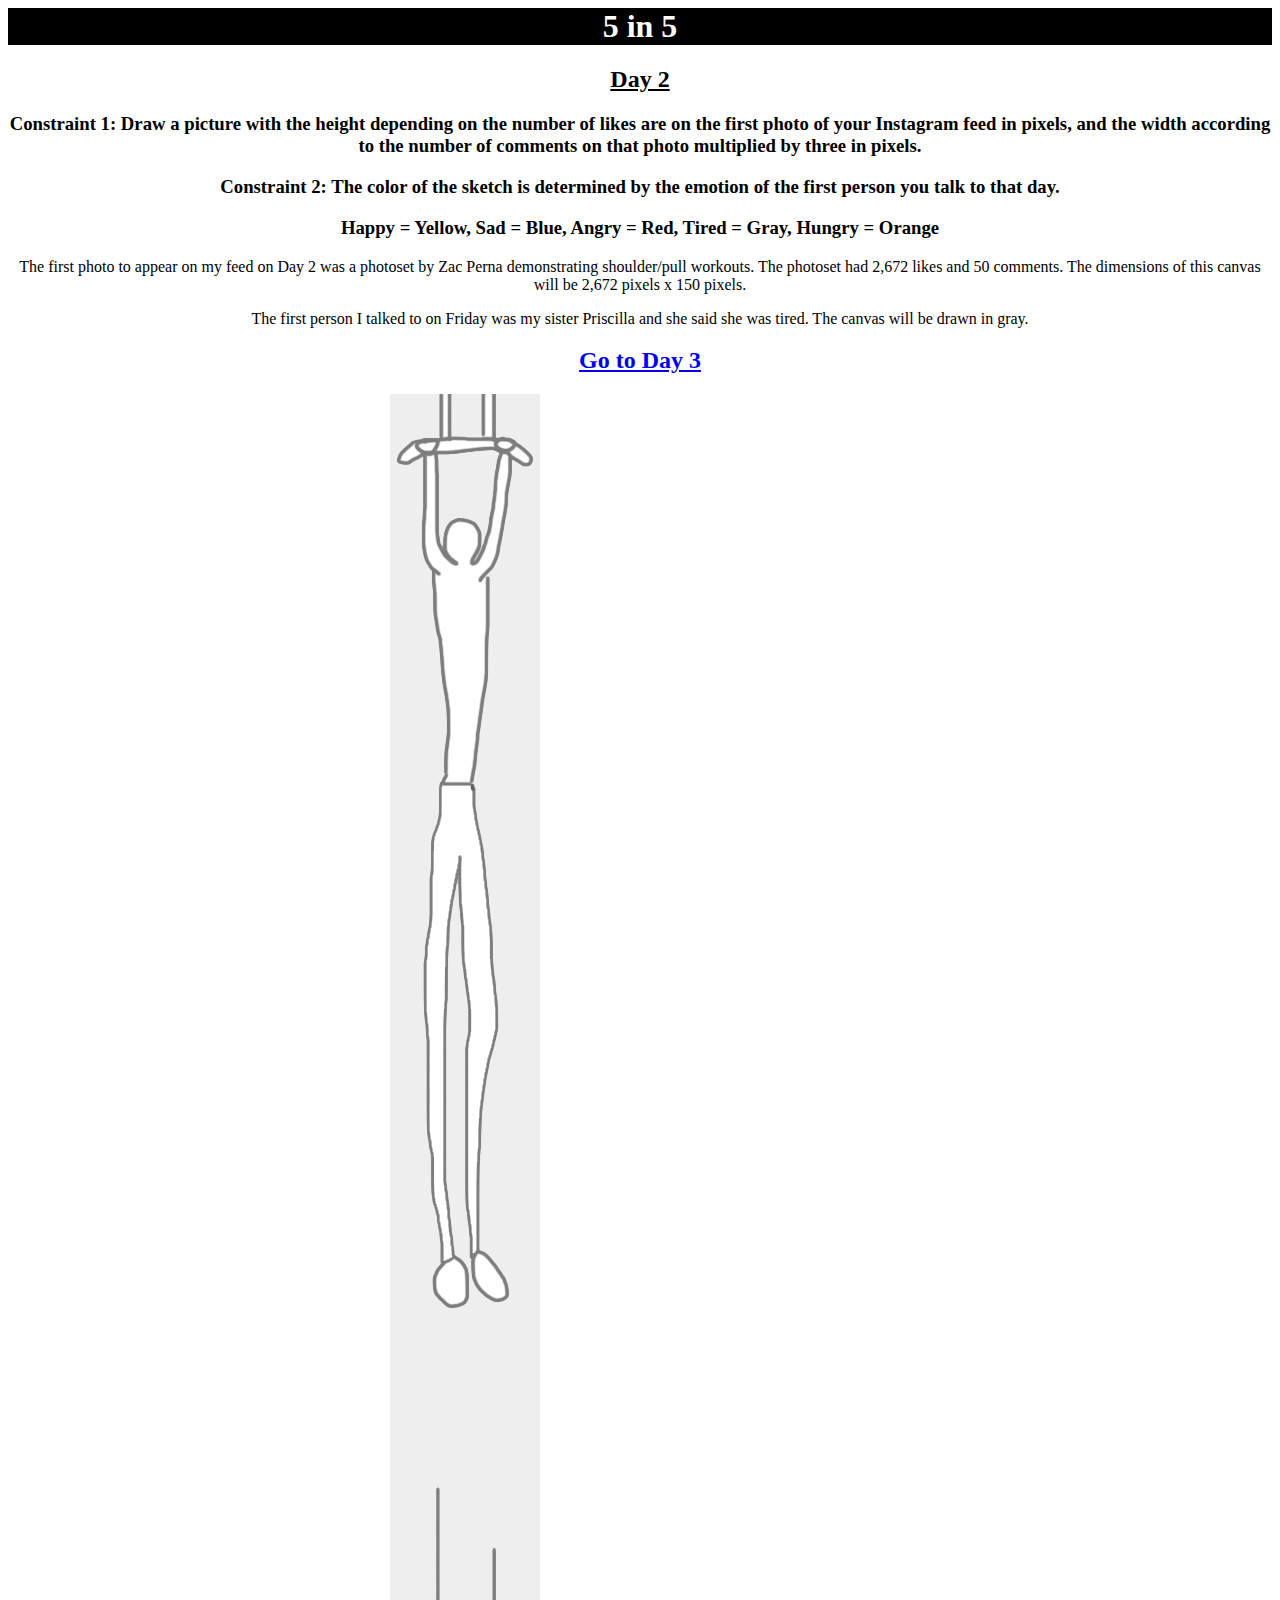
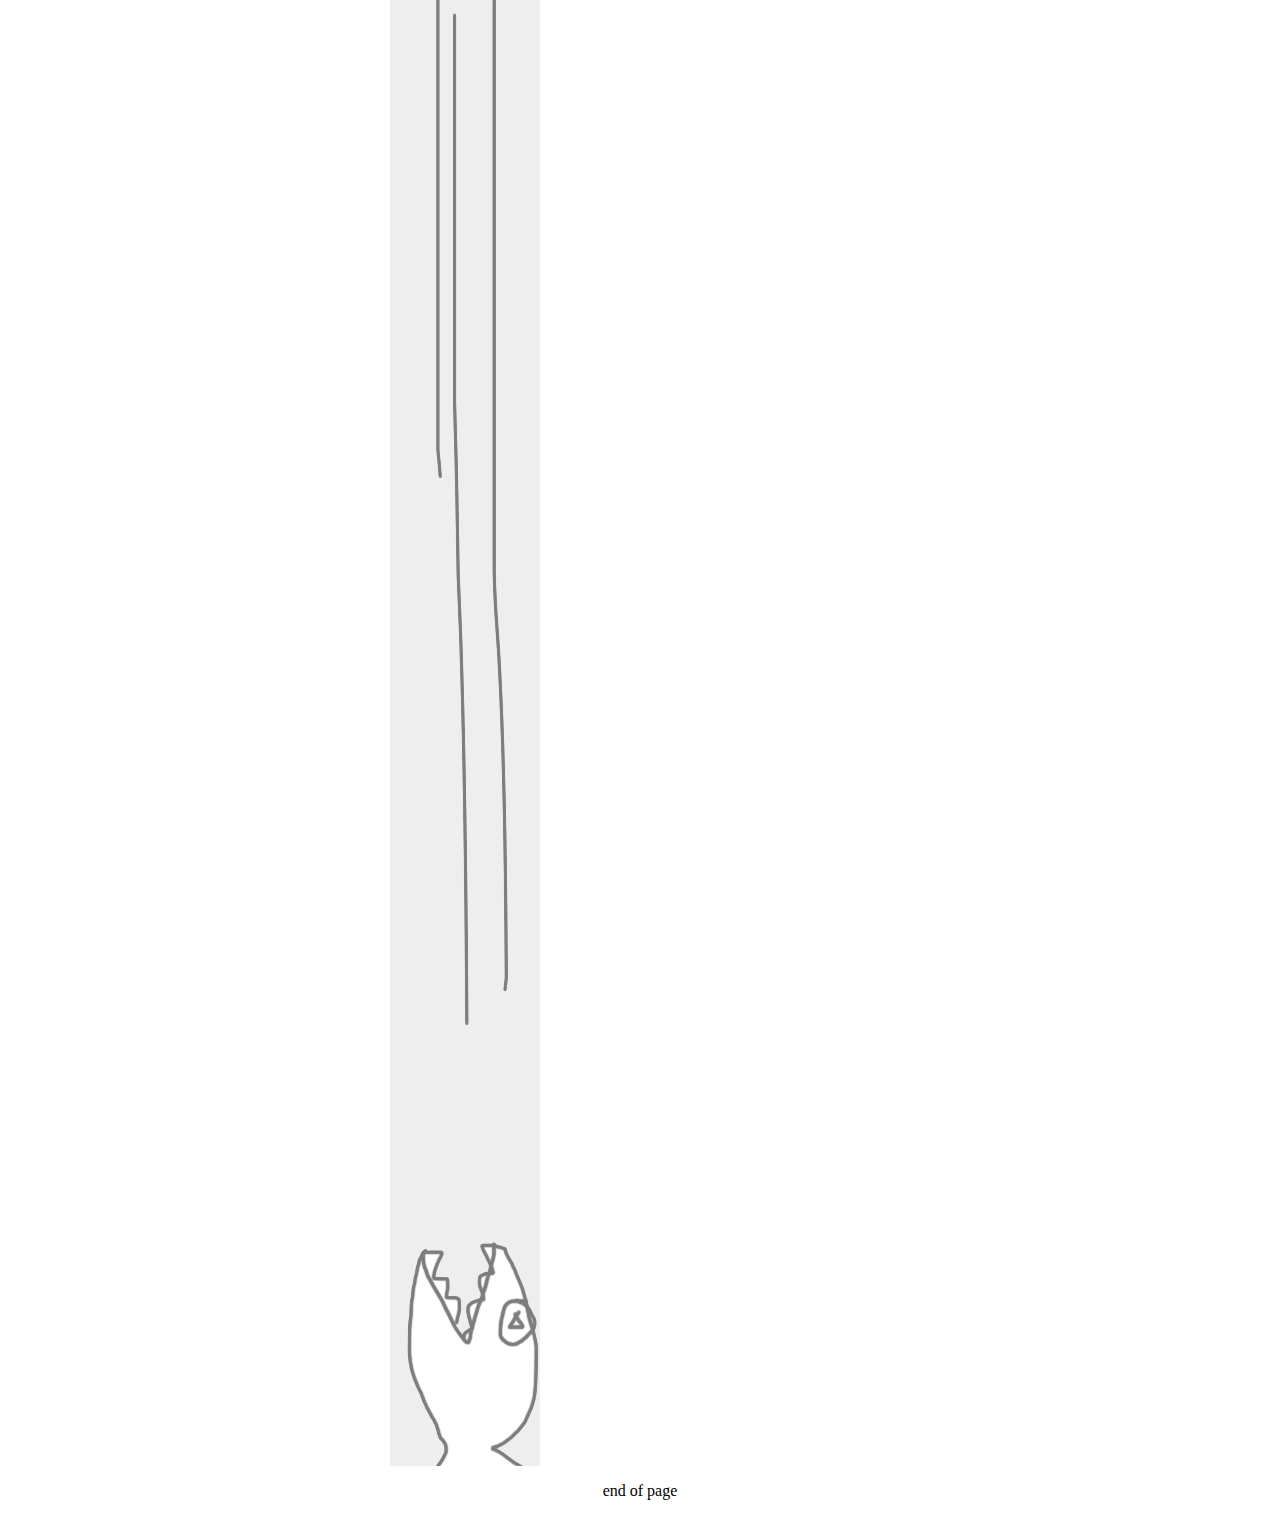
<file: day2.html>
<html>
<head>
	<link rel="stylesheet" type="text/css" href="style.css">
</head>
<h1>5 in 5</h1>
<h2><u>Day 2</u></h2>
<h3>Constraint 1: Draw a picture with the height depending on the number of likes are on the first photo of your Instagram feed in pixels, and the width according to the number of comments on that photo multiplied by three in pixels.</h3>
<h3>Constraint 2: The color of the sketch is determined by the emotion of the first person you talk to that day.</h3>
<h3>Happy = Yellow, Sad = Blue, Angry = Red, Tired = Gray, Hungry = Orange</h3>
<p>The first photo to appear on my feed on Day 2 was a photoset by Zac Perna demonstrating shoulder/pull workouts. The photoset had 2,672 likes and 50 comments. The dimensions of this canvas will be 2,672 pixels x 150 pixels.</p>
<p>The first person I talked to on Friday was my sister Priscilla and she said she was tired. The canvas will be drawn in gray.</p>
<h2><a href="day3.html"> Go to Day 3 </a></h2>
</div>
	<div id="Image">				
		<img src="sketch2.png" </img>
	</div>
<p>end of page</p>
</html>
</file>
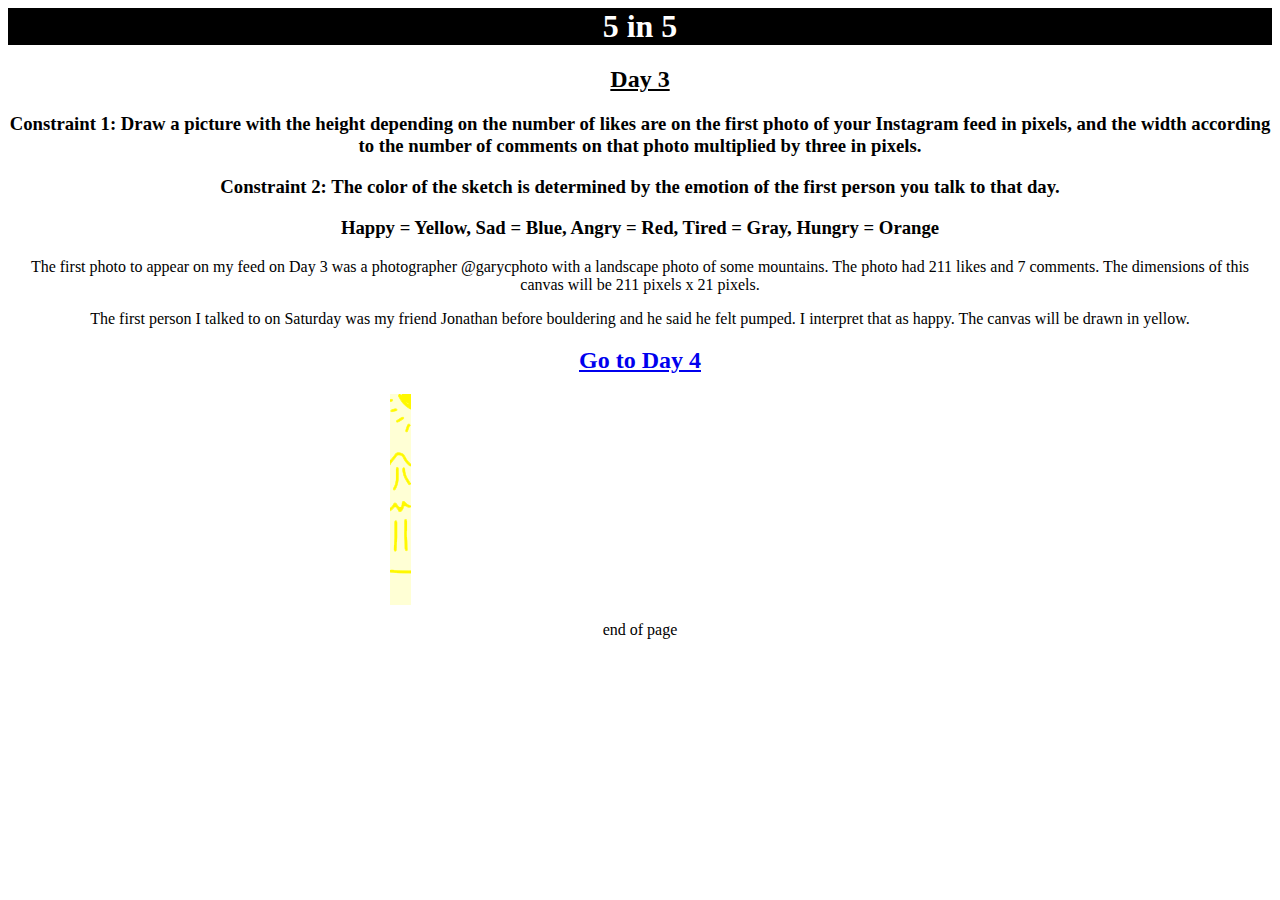
<file: day3.html>
<html>
<head>
	<link rel="stylesheet" type="text/css" href="style.css">
</head>
<h1>5 in 5</h1>
<h2><u>Day 3</u></h2>
<h3>Constraint 1: Draw a picture with the height depending on the number of likes are on the first photo of your Instagram feed in pixels, and the width according to the number of comments on that photo multiplied by three in pixels.</h3>
<h3>Constraint 2: The color of the sketch is determined by the emotion of the first person you talk to that day.</h3>
<h3>Happy = Yellow, Sad = Blue, Angry = Red, Tired = Gray, Hungry = Orange</h3>
<p>The first photo to appear on my feed on Day 3 was a photographer @garycphoto with a landscape photo of some mountains. The photo had 211 likes and 7 comments. The dimensions of this canvas will be 211 pixels x 21 pixels.</p>
<p>The first person I talked to on Saturday was my friend Jonathan before bouldering and he said he felt pumped. I interpret that as happy. The canvas will be drawn in yellow.</p>
<h2><a href="day4.html"> Go to Day 4 </a></h2>
</div>
	<div id="Image">				
		<img src="sketch3.png" </img>
	</div>
<p>end of page</p>
</html>
</file>
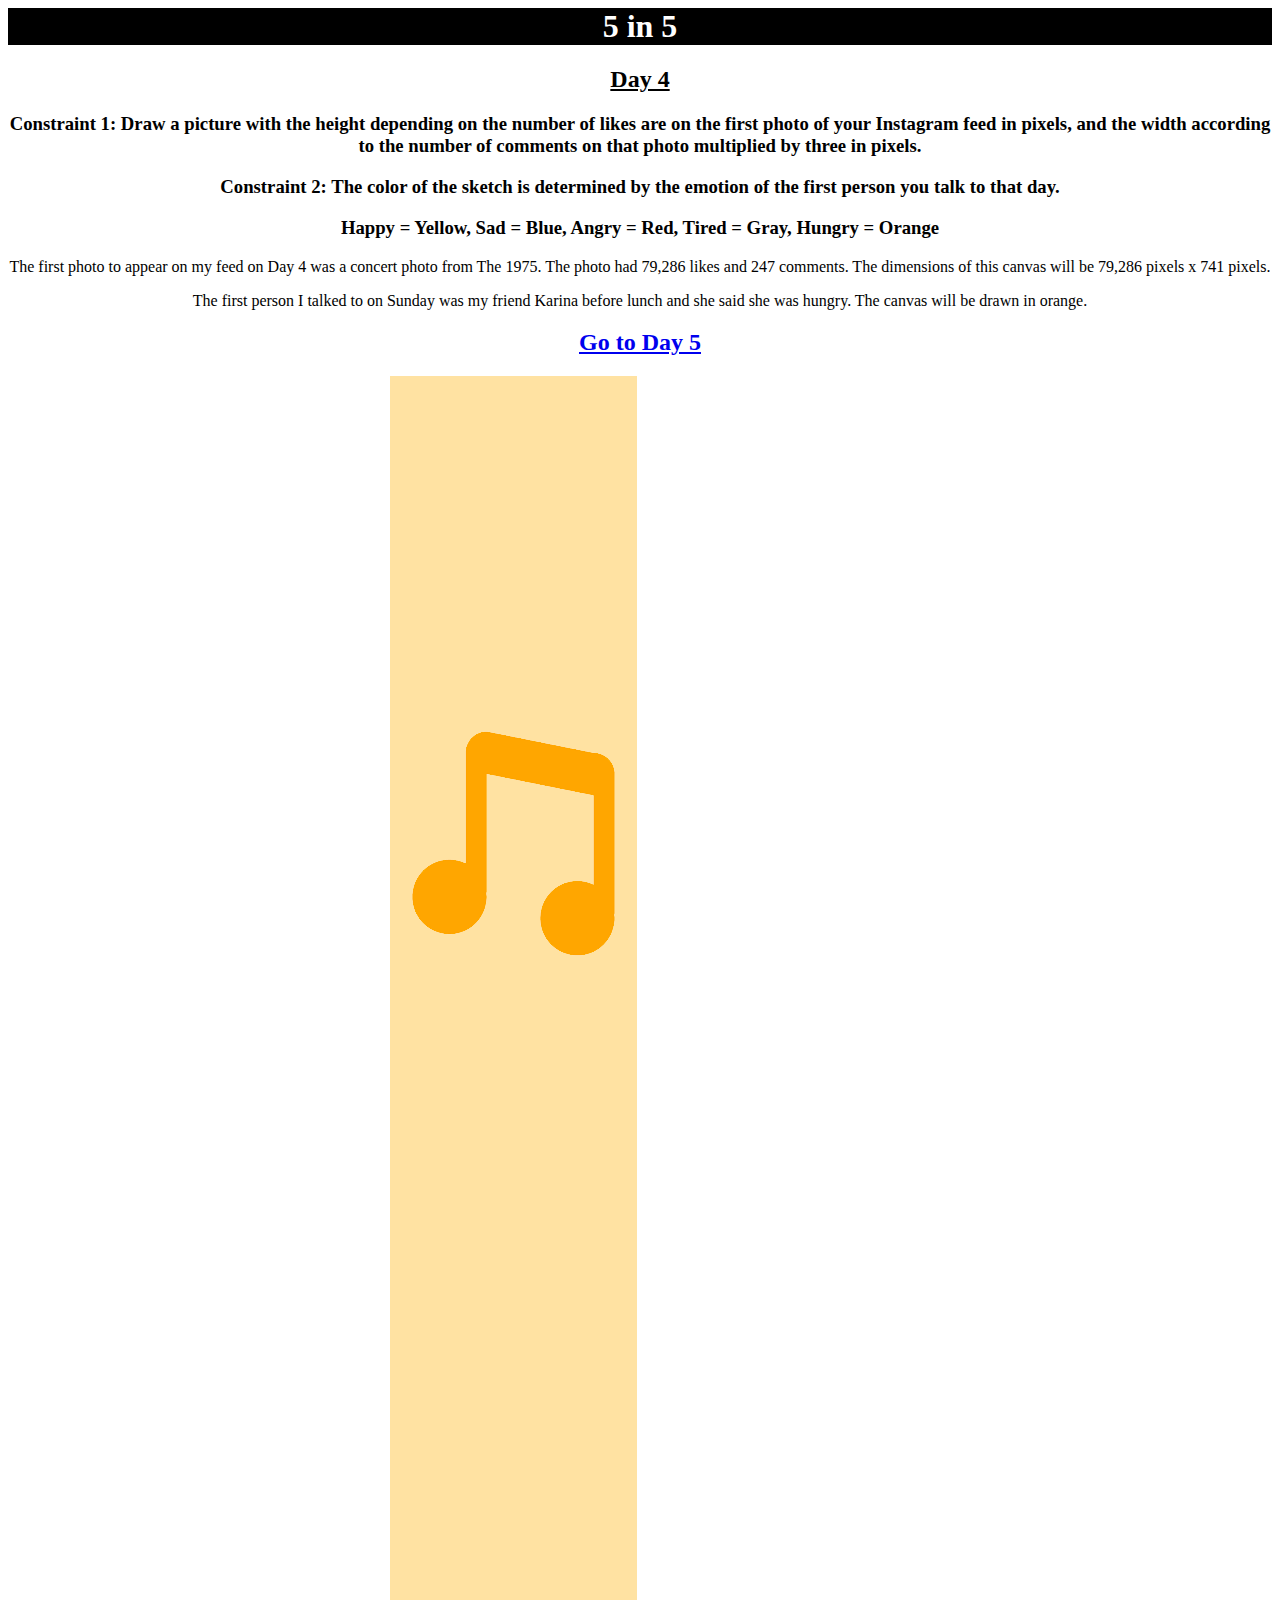
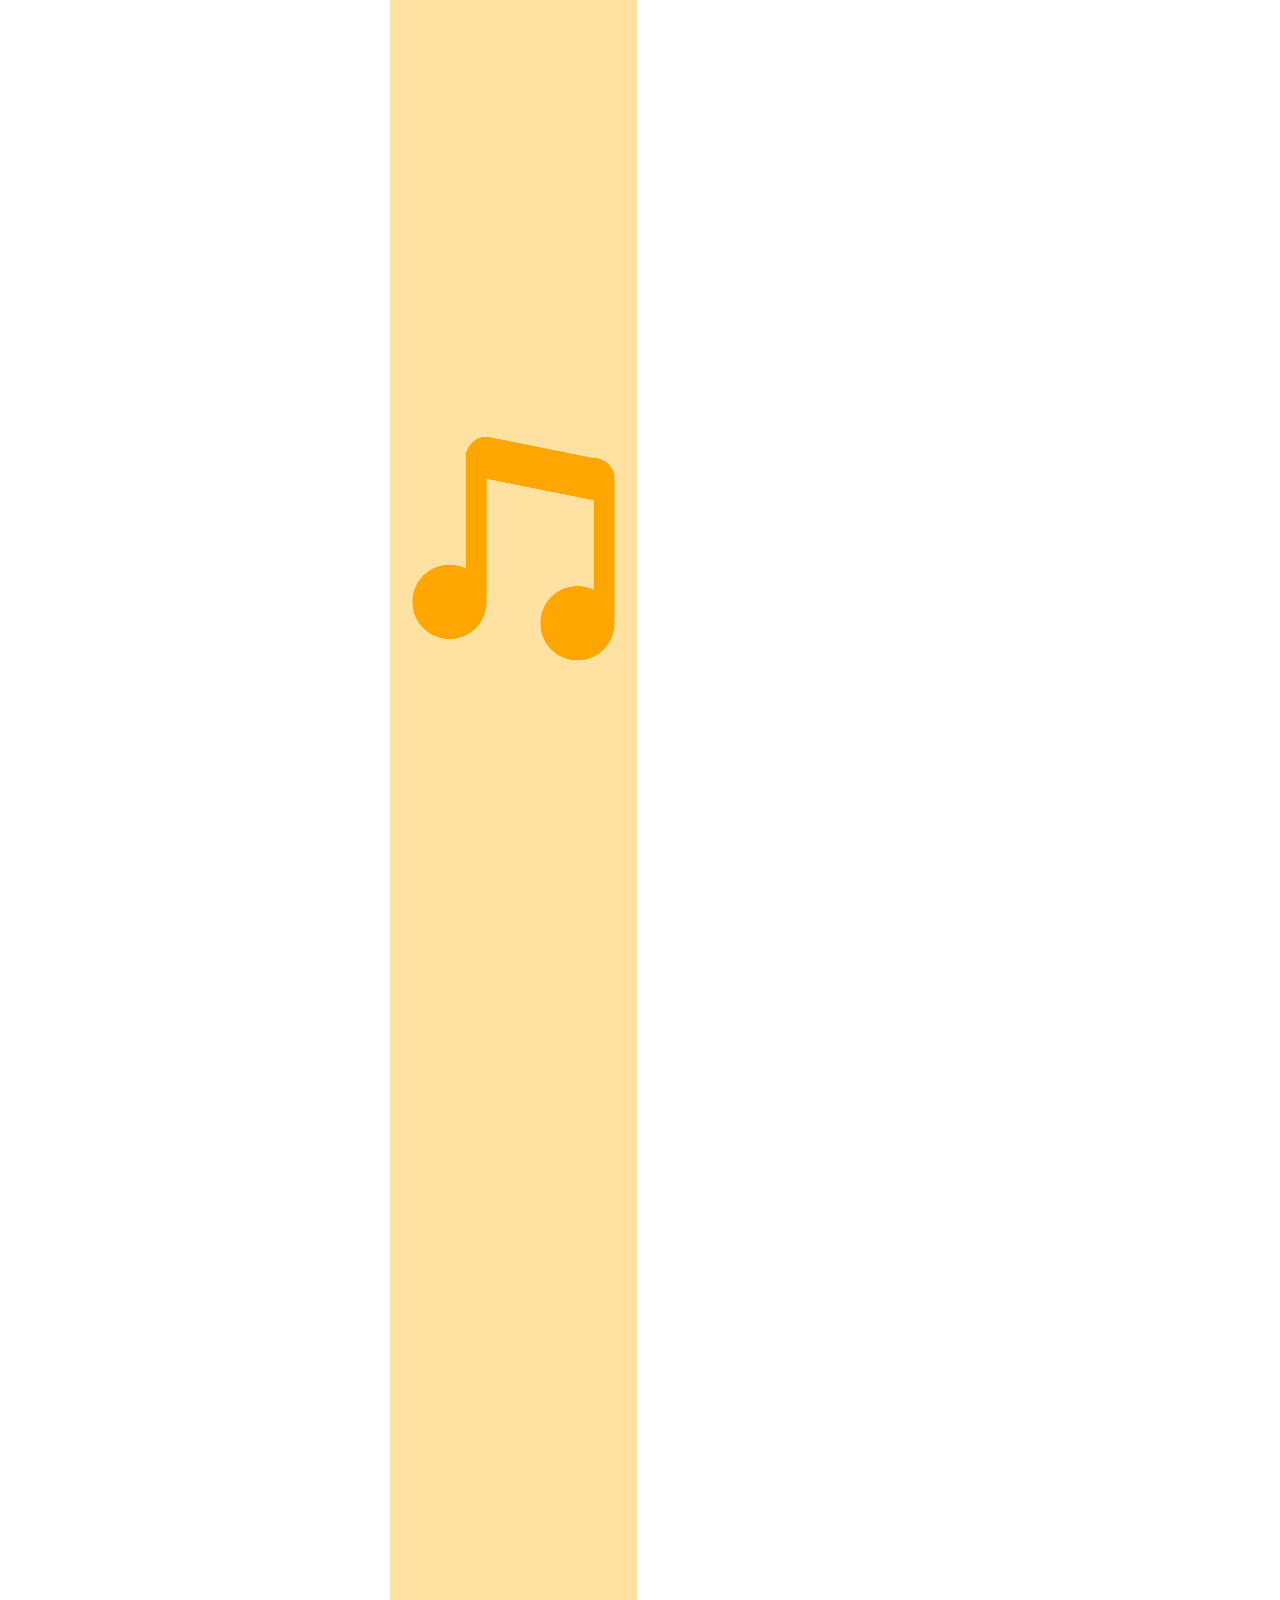
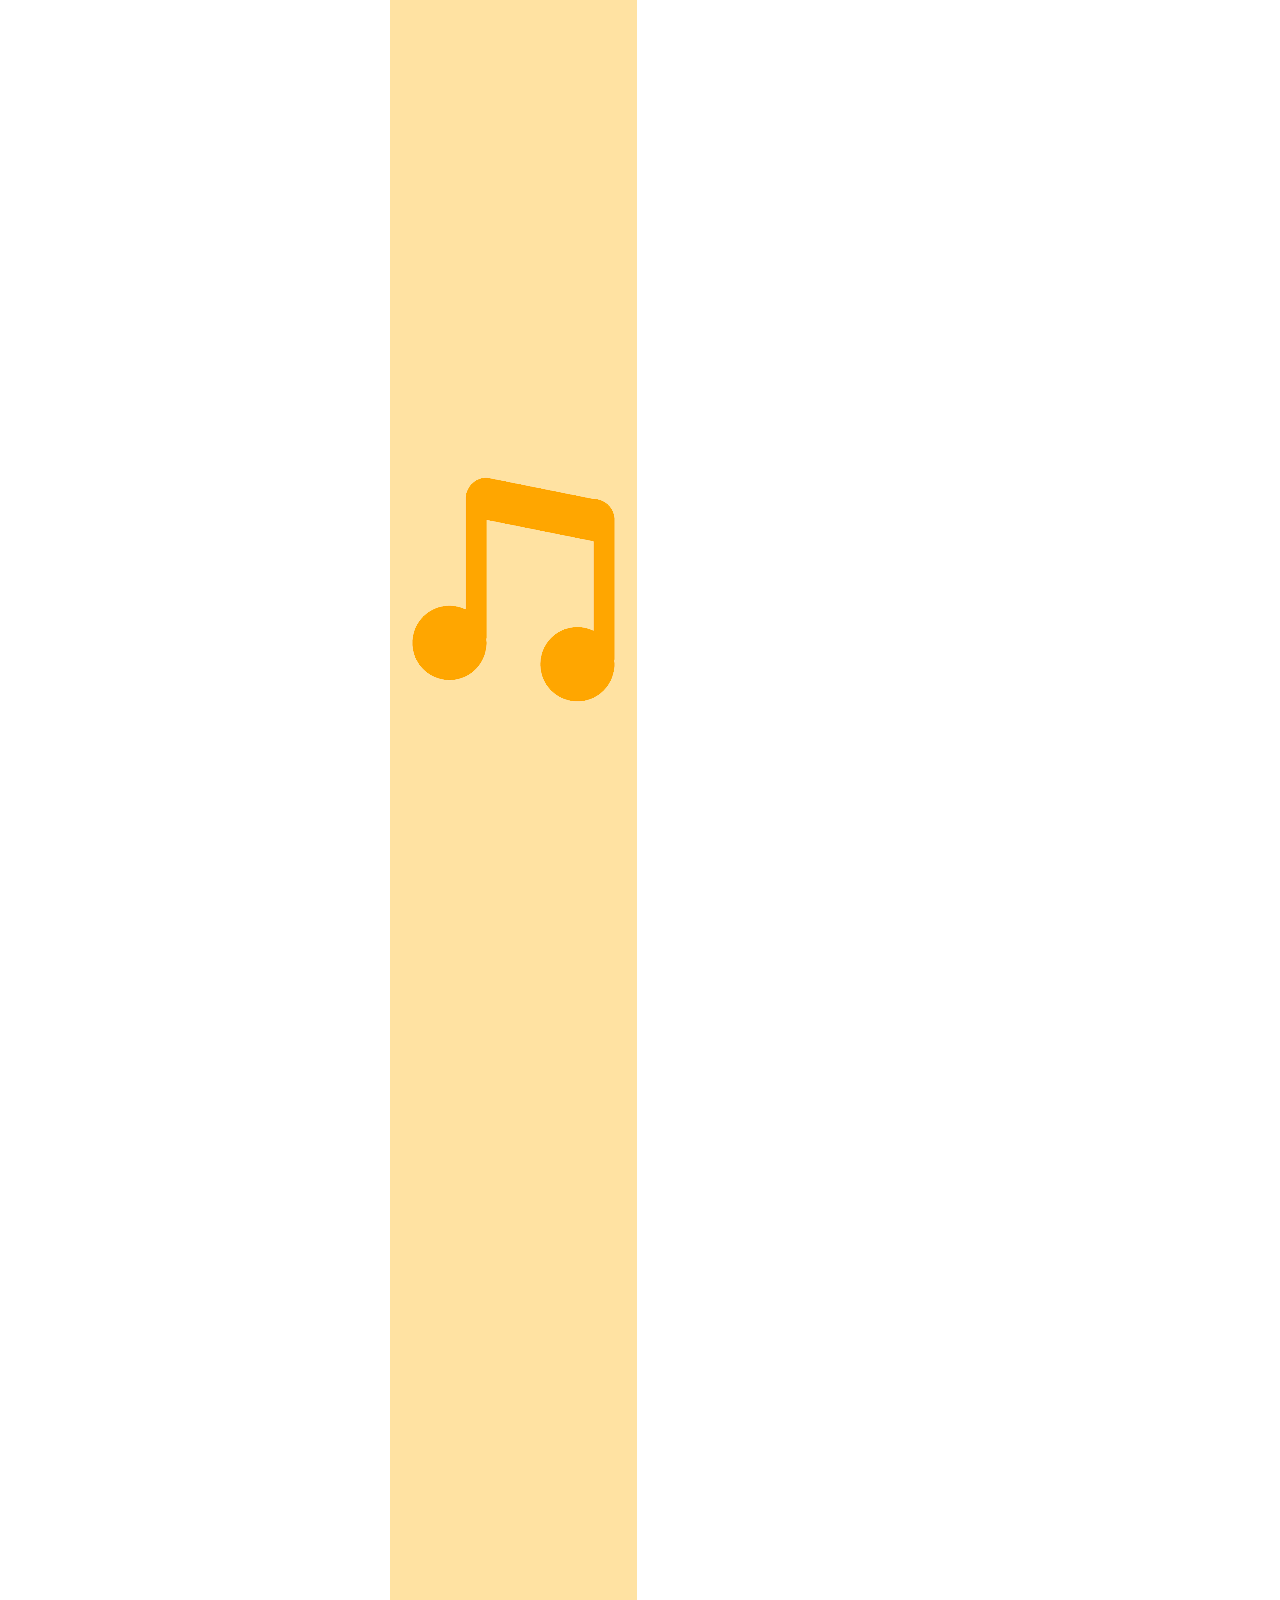
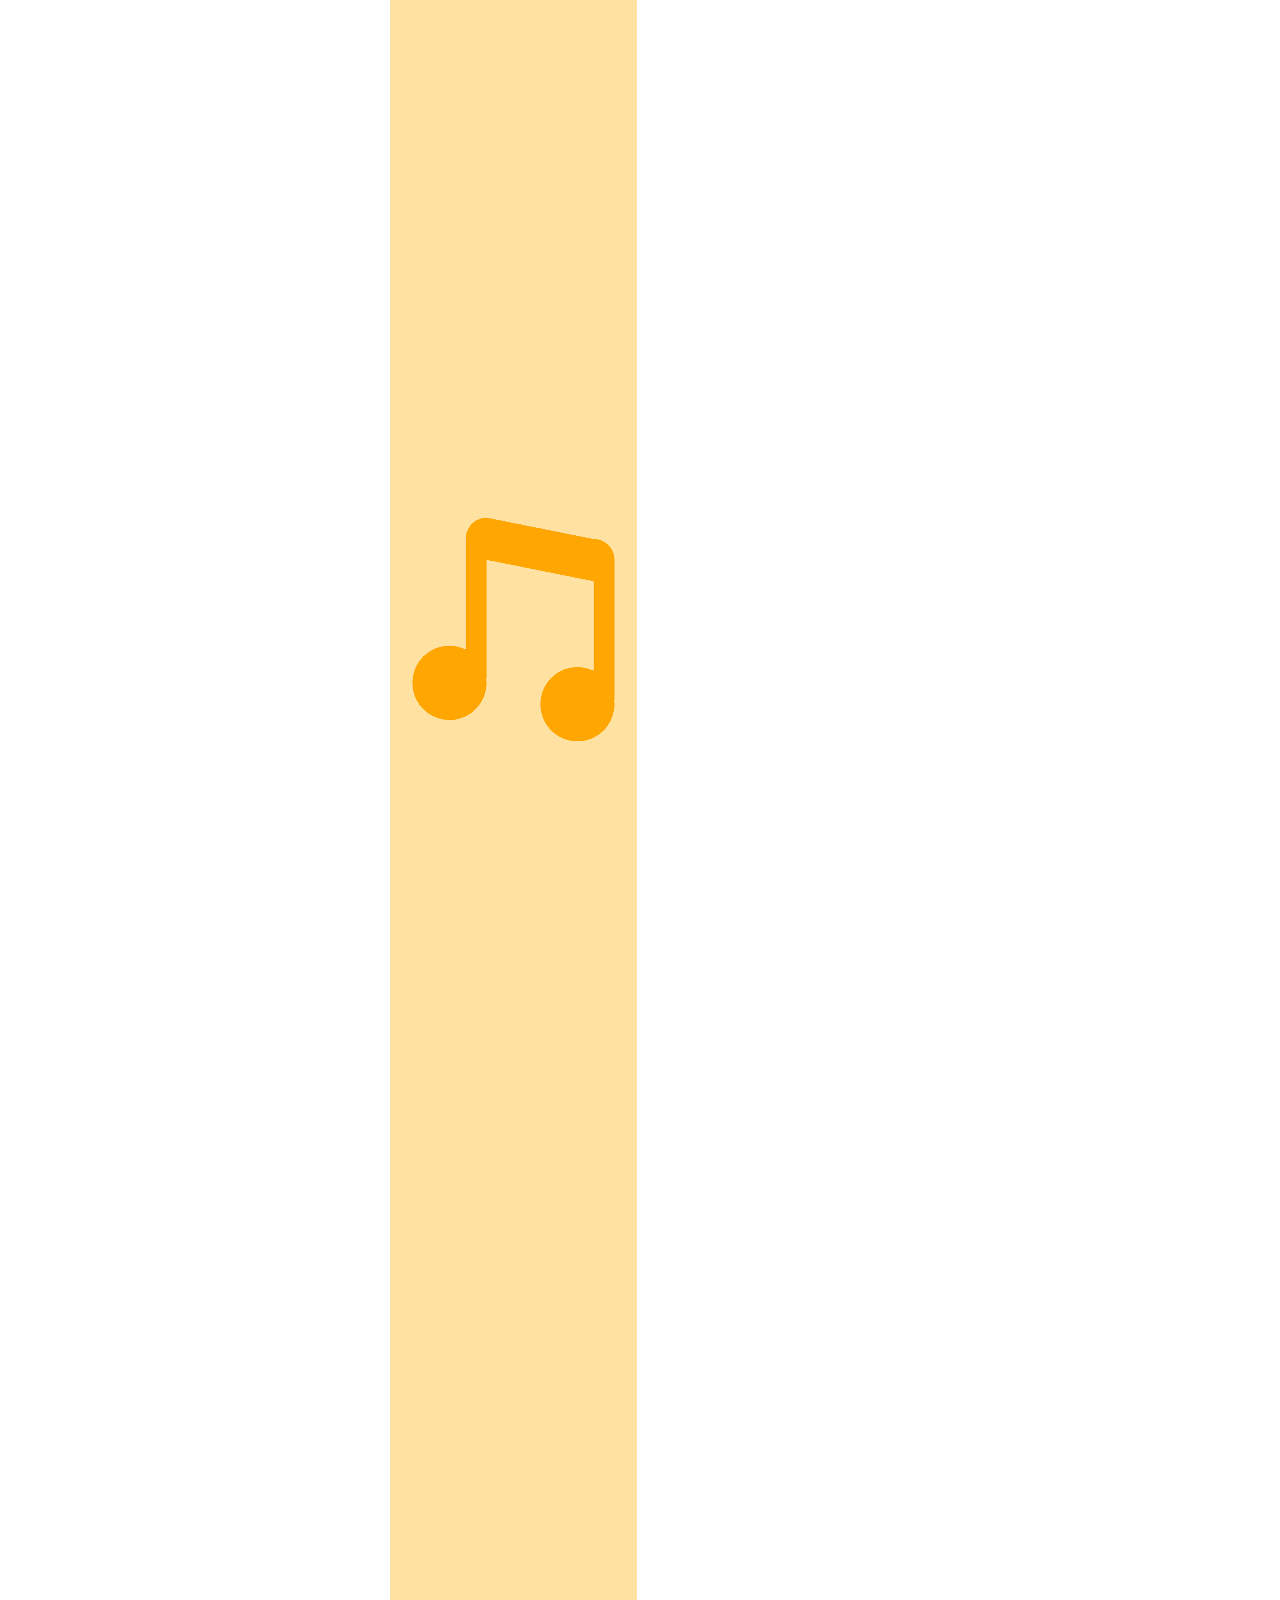
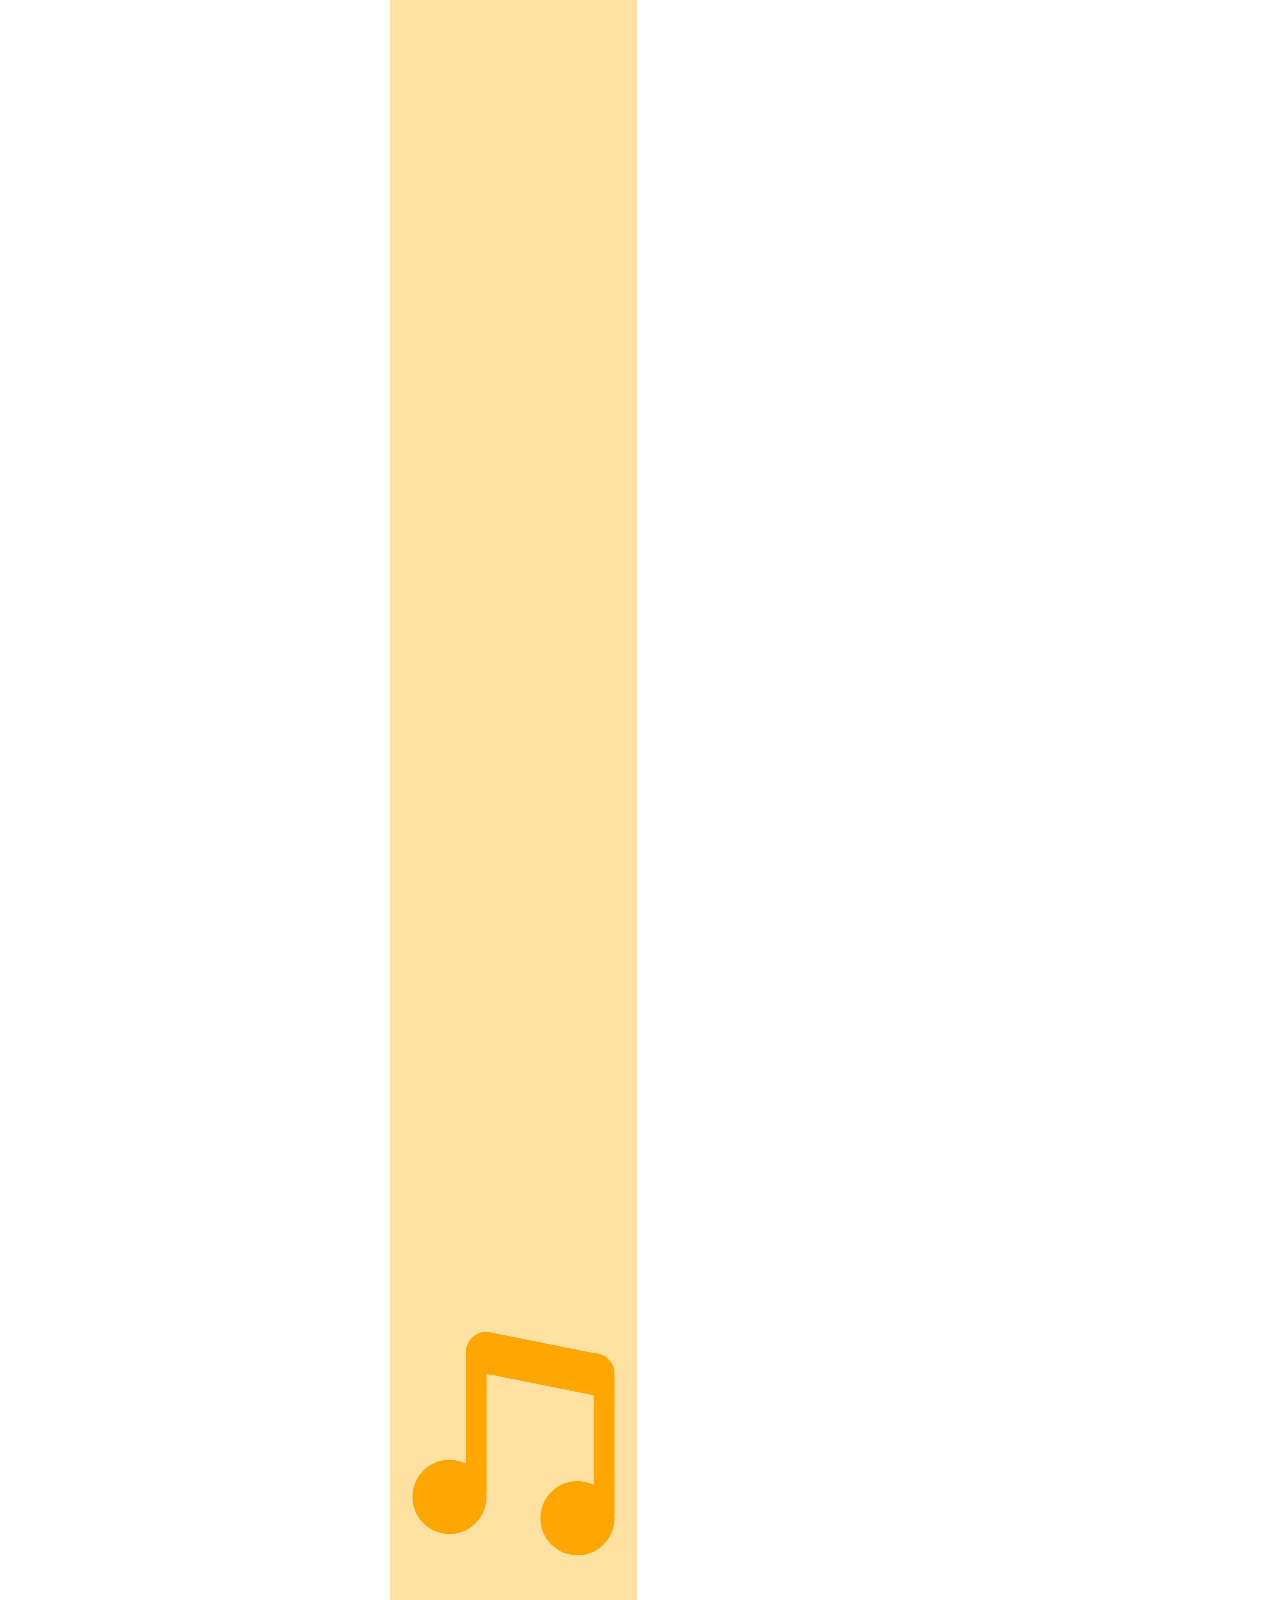
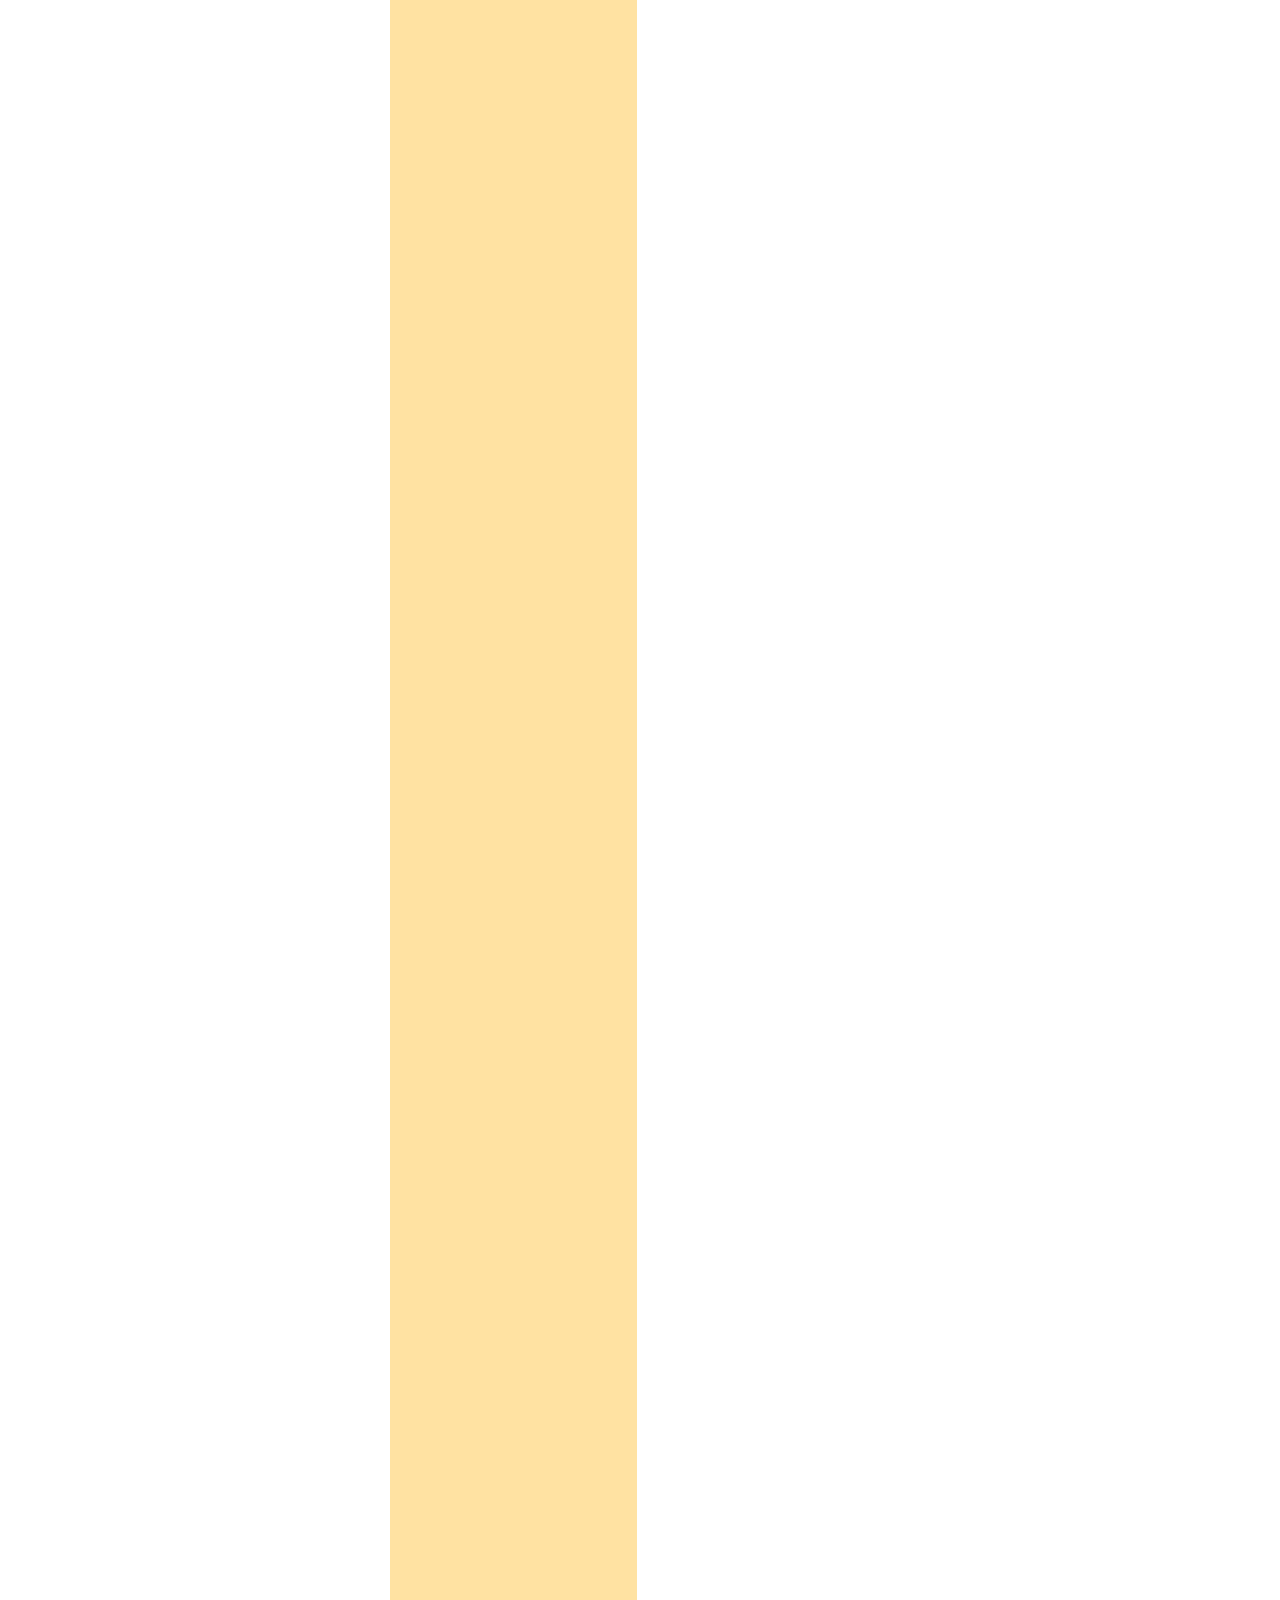
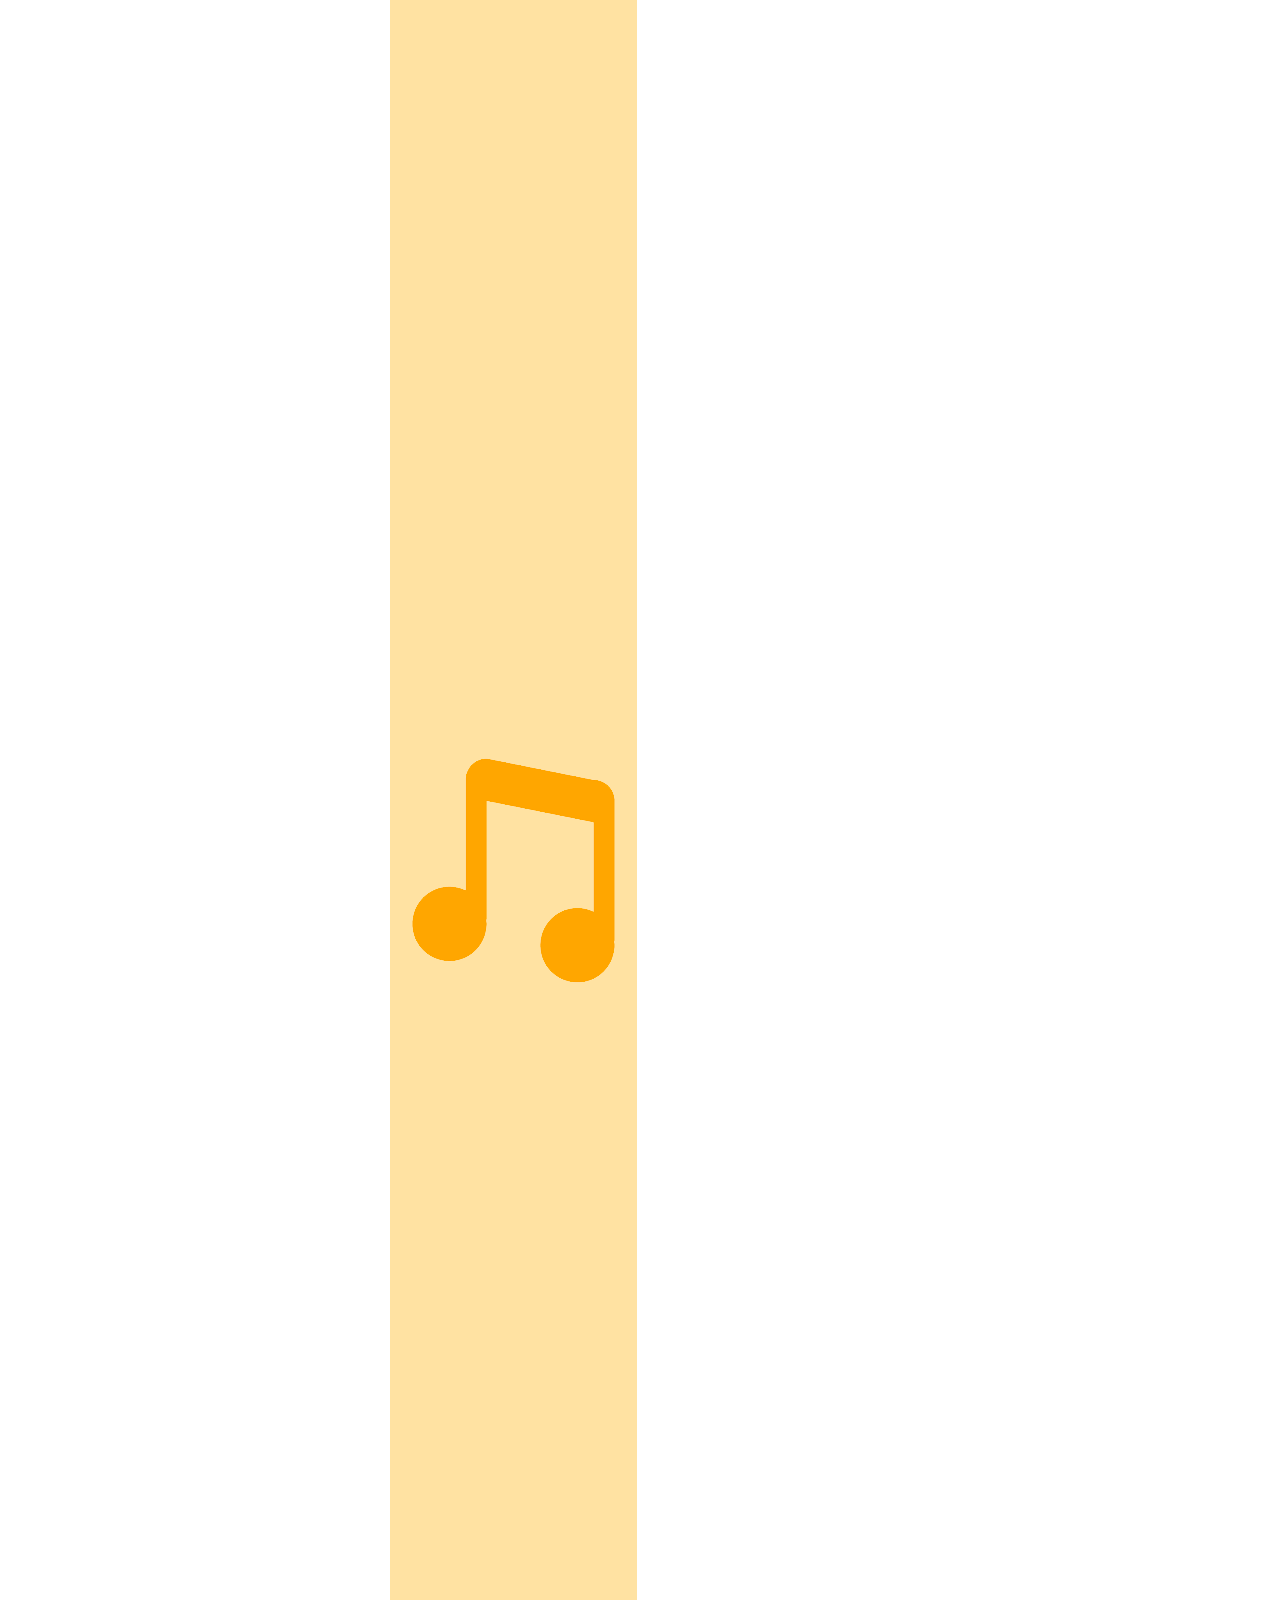
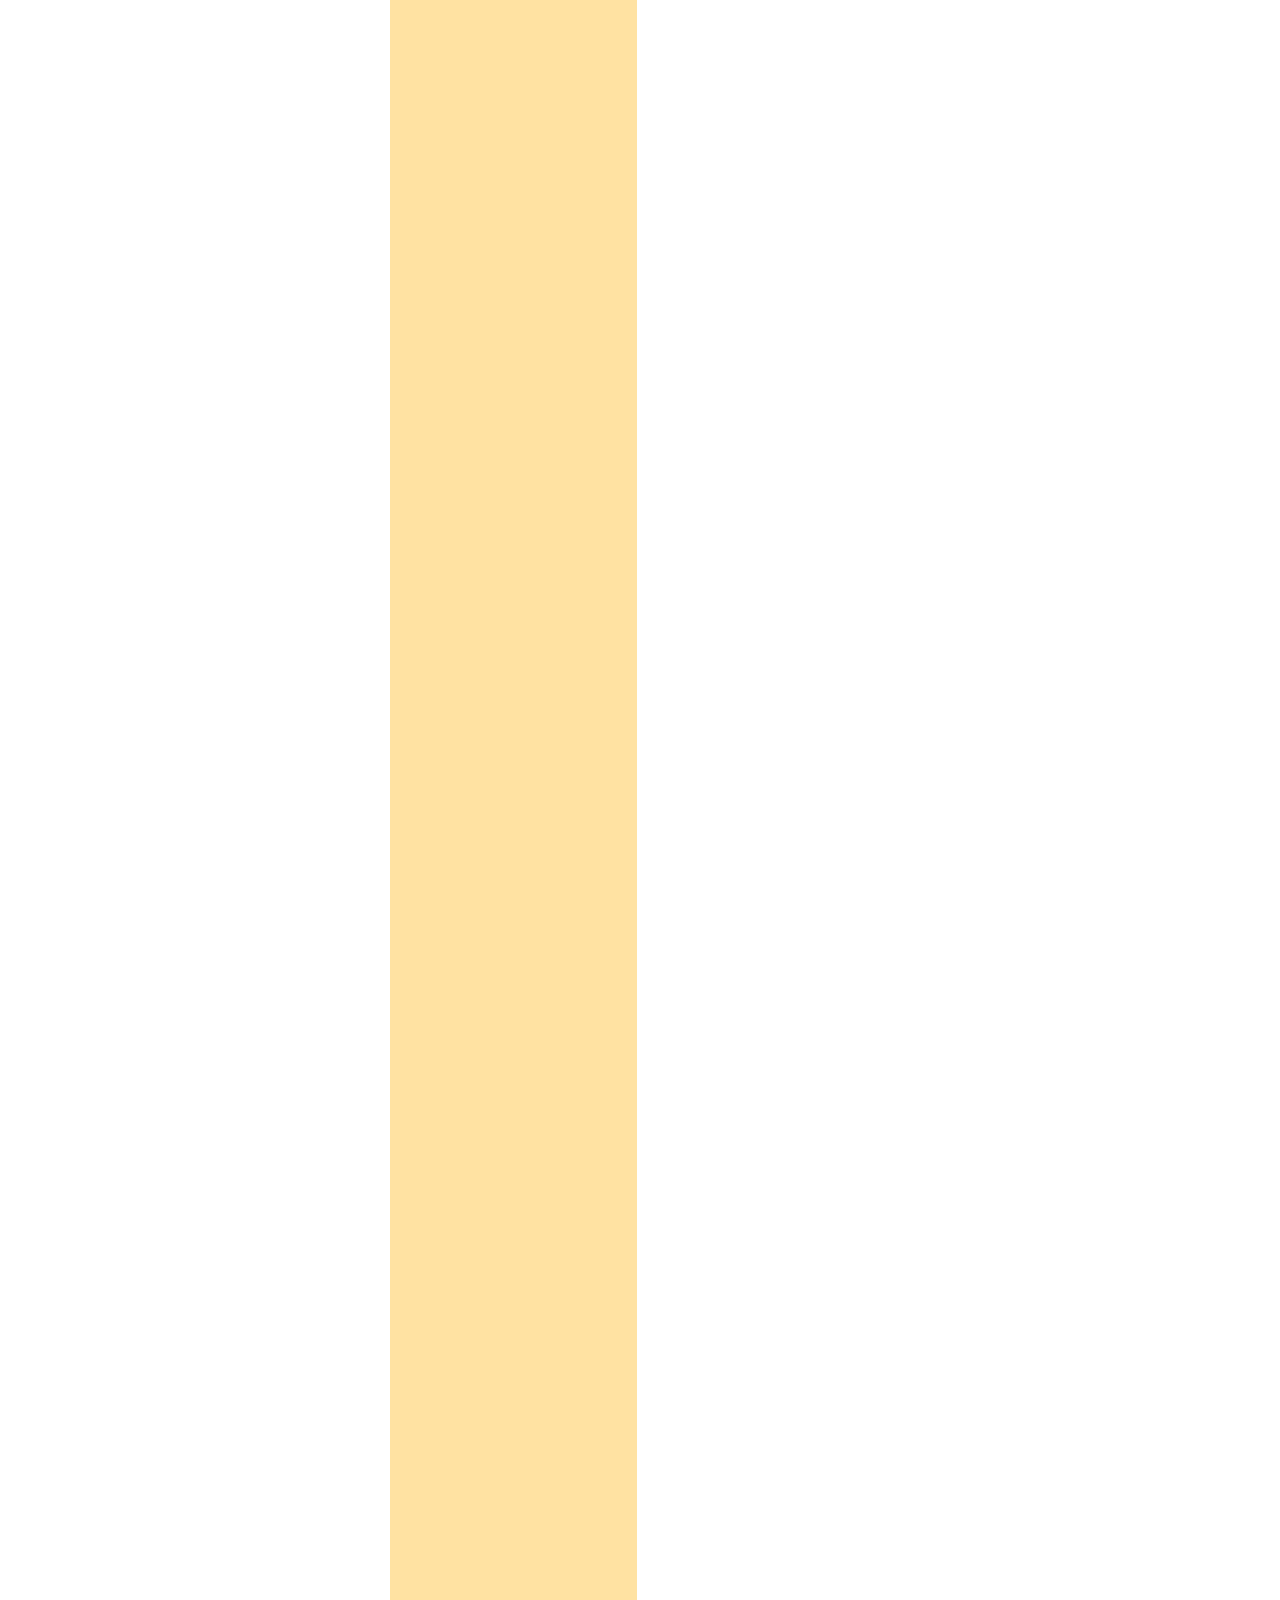
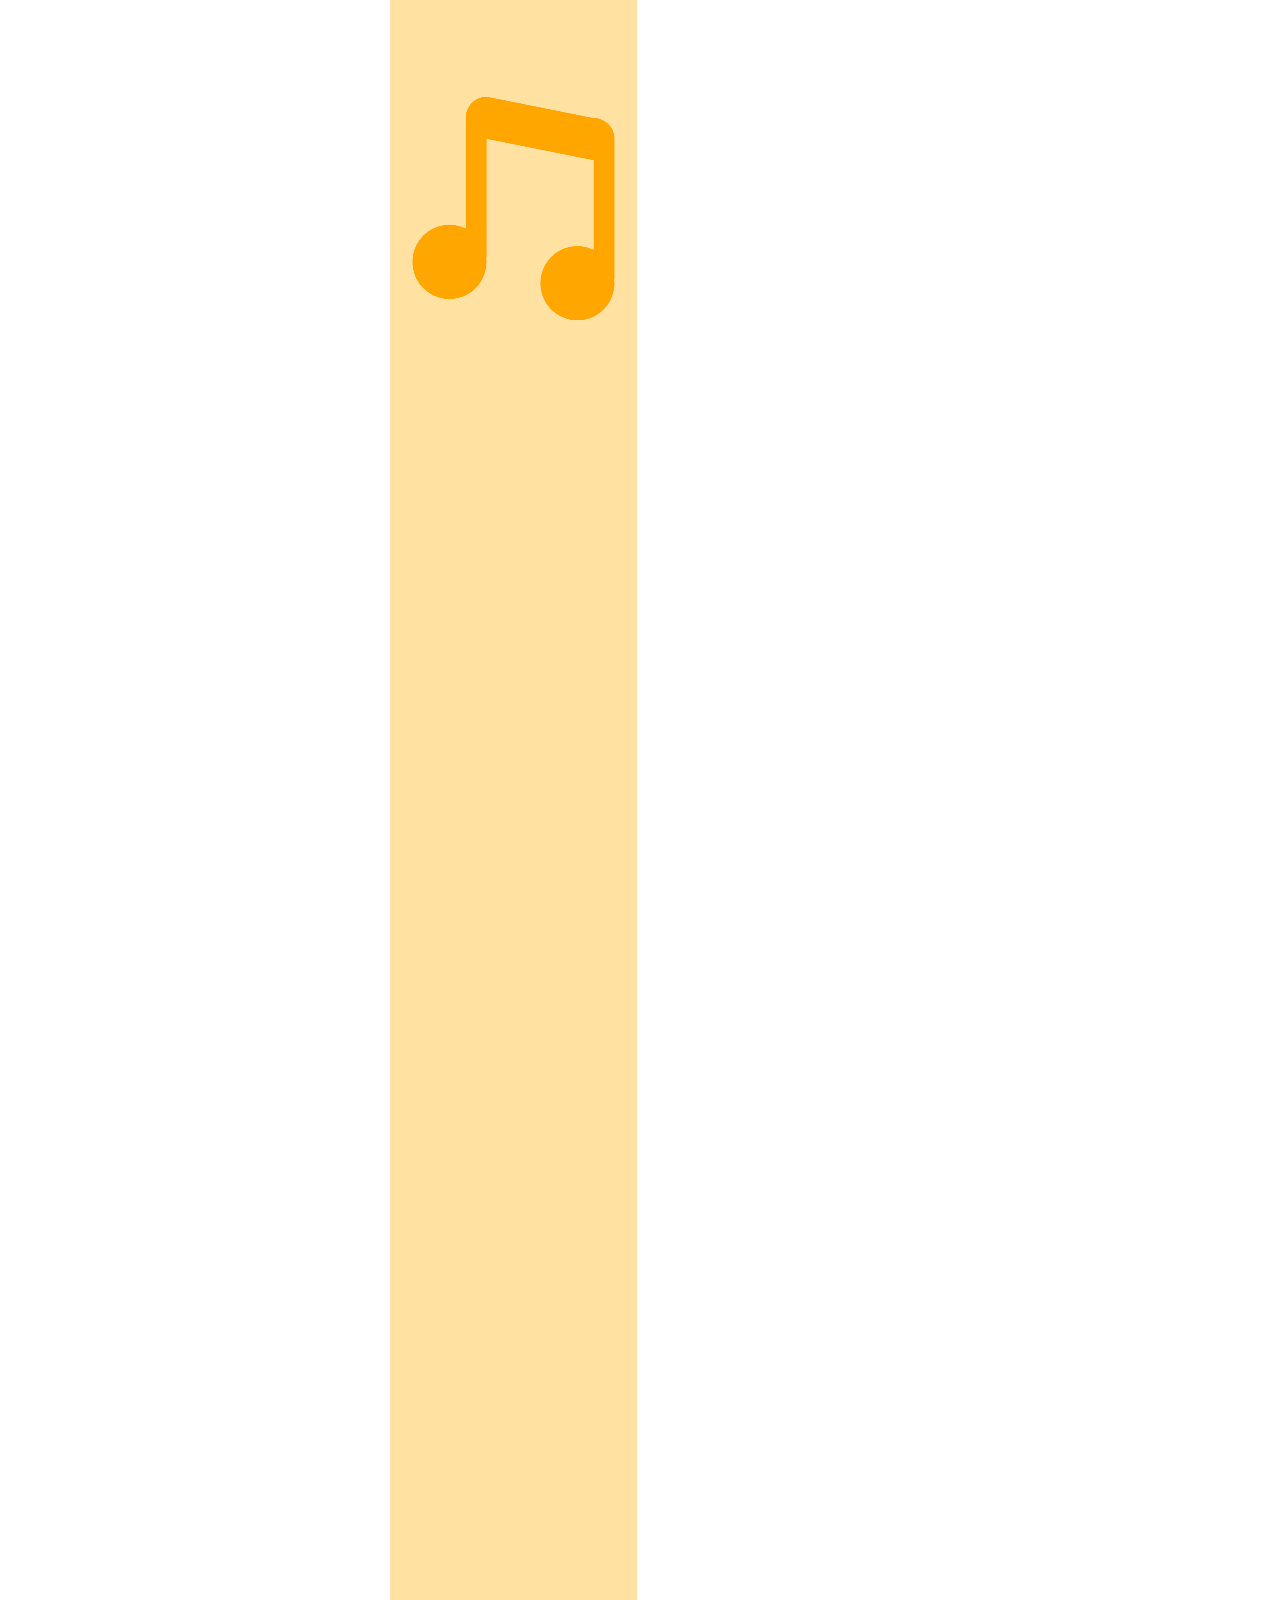
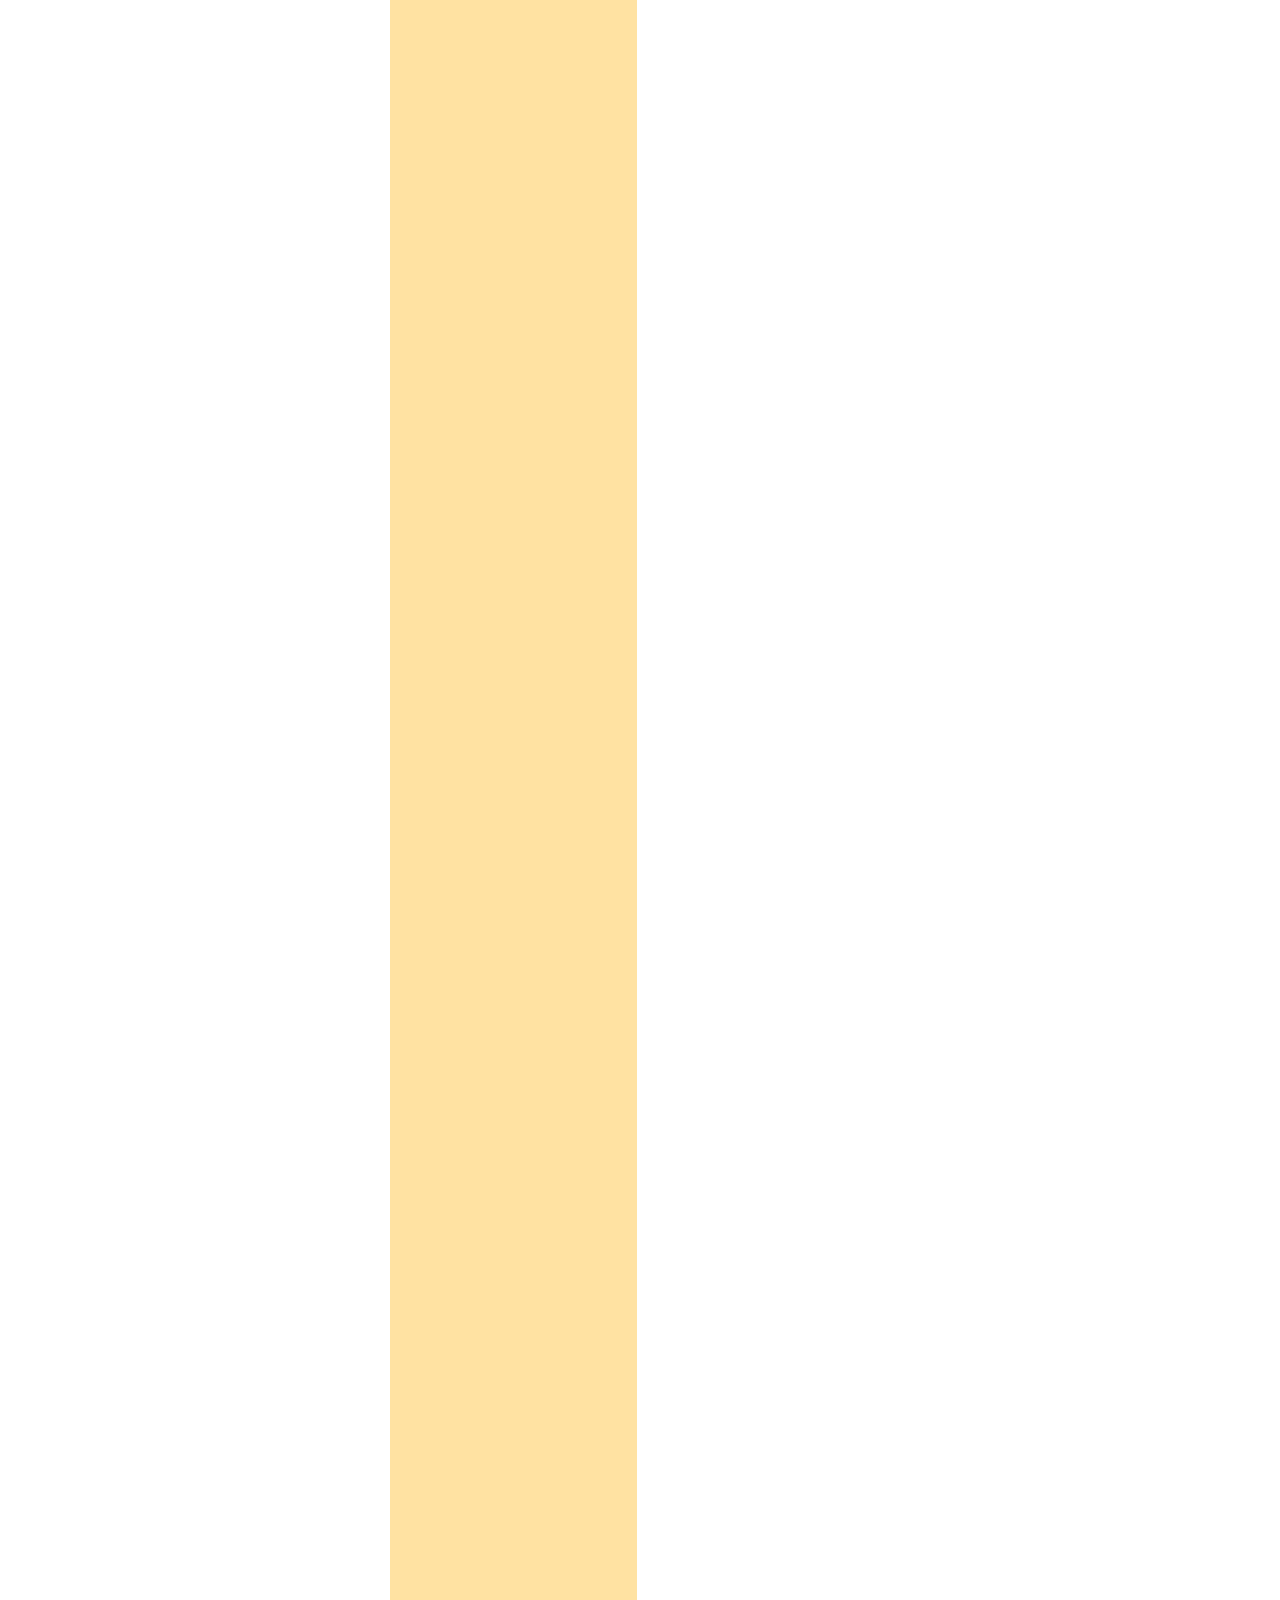
<file: day4.html>
<html>
<head>
	<link rel="stylesheet" type="text/css" href="style.css">
</head>
<h1>5 in 5</h1>
<h2><u>Day 4</u></h2>
<h3>Constraint 1: Draw a picture with the height depending on the number of likes are on the first photo of your Instagram feed in pixels, and the width according to the number of comments on that photo multiplied by three in pixels.</h3>
<h3>Constraint 2: The color of the sketch is determined by the emotion of the first person you talk to that day.</h3>
<h3>Happy = Yellow, Sad = Blue, Angry = Red, Tired = Gray, Hungry = Orange</h3>
<p>The first photo to appear on my feed on Day 4 was a concert photo from The 1975. The photo had 79,286 likes and 247 comments. The dimensions of this canvas will be 79,286 pixels x 741 pixels.</p>
<p>The first person I talked to on Sunday was my friend Karina before lunch and she said she was hungry. The canvas will be drawn in orange.</p>
<h2><a href="day5.html"> Go to Day 5 </a></h2>
</div>
	<div id="Image">				
		<img src="sketch4.png" </img>
	</div>
<p>end of page</p>
</html>
</file>
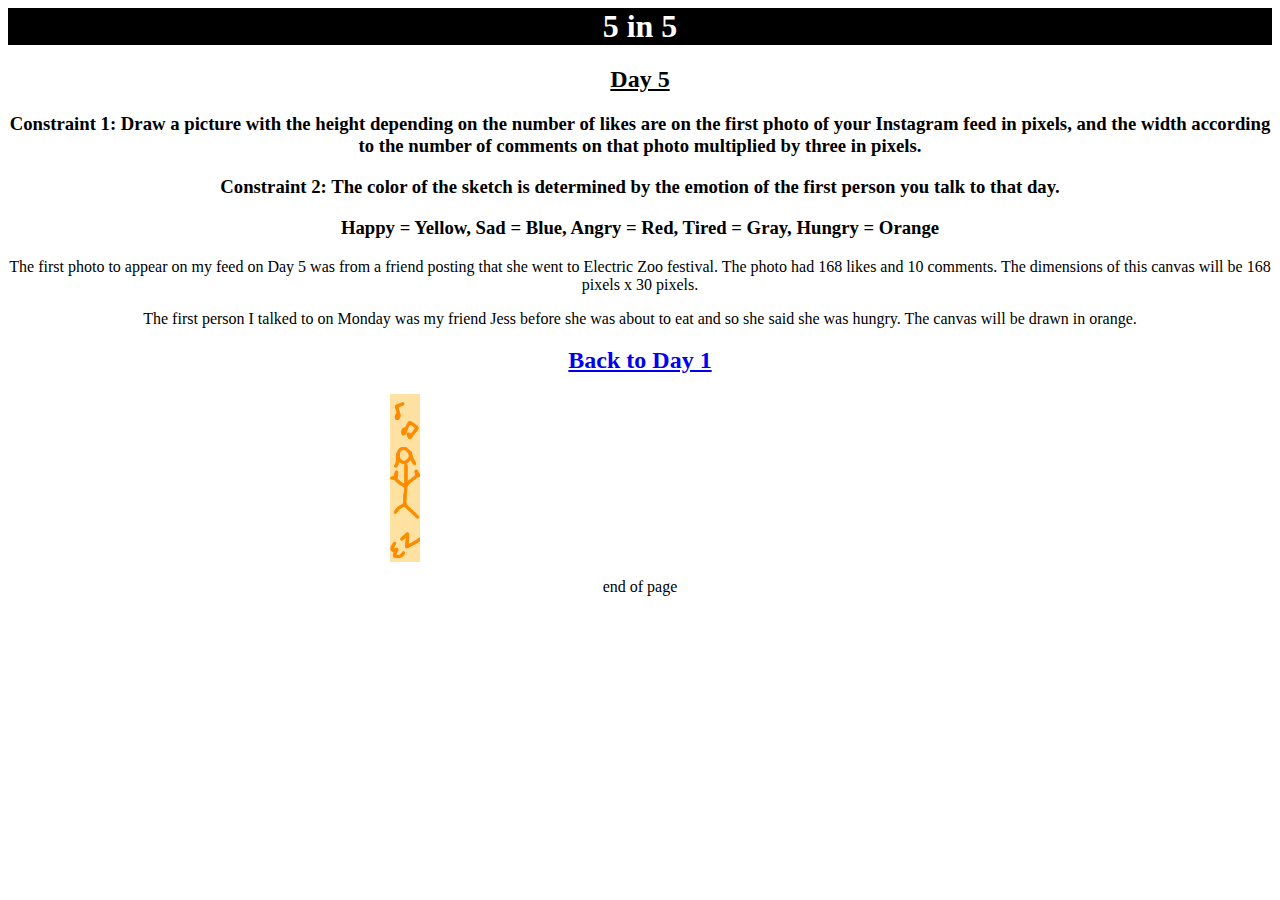
<file: day5.html>
<html>
<head>
	<link rel="stylesheet" type="text/css" href="style.css">
</head>
<h1>5 in 5</h1>
<h2><u>Day 5</u></h2>
<h3>Constraint 1: Draw a picture with the height depending on the number of likes are on the first photo of your Instagram feed in pixels, and the width according to the number of comments on that photo multiplied by three in pixels.</h3>
<h3>Constraint 2: The color of the sketch is determined by the emotion of the first person you talk to that day.</h3>
<h3>Happy = Yellow, Sad = Blue, Angry = Red, Tired = Gray, Hungry = Orange</h3>
<p>The first photo to appear on my feed on Day 5 was from a friend posting that she went to Electric Zoo festival. The photo had 168 likes and 10 comments. The dimensions of this canvas will be 168 pixels x 30 pixels.</p>
<p>The first person I talked to on Monday was my friend Jess before she was about to eat and so she said she was hungry. The canvas will be drawn in orange.</p>
<h2><a href="index.html"> Back to Day 1 </a></h2>
</div>
	<div id="Image">				
		<img src="sketch5.png" </img>
	</div>
<p>end of page</p>
</html>
</file>
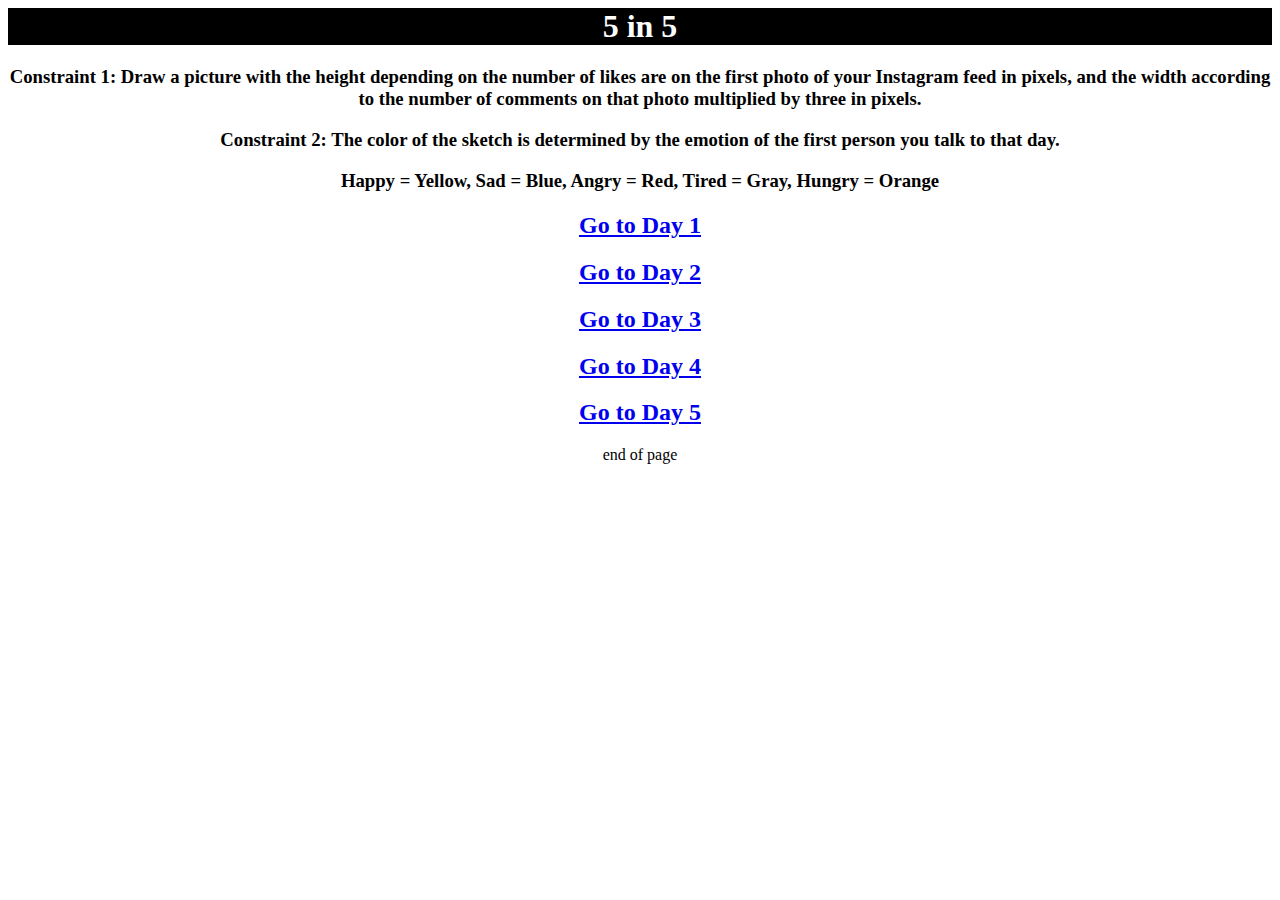
<file: TOB.html>
<html>
<head>
	<link rel="stylesheet" type="text/css" href="style.css">
</head>
<h1>5 in 5</h1>
<h3>Constraint 1: Draw a picture with the height depending on the number of likes are on the first photo of your Instagram feed in pixels, and the width according to the number of comments on that photo multiplied by three in pixels.</h3>
<h3>Constraint 2: The color of the sketch is determined by the emotion of the first person you talk to that day.</h3>
<h3>Happy = Yellow, Sad = Blue, Angry = Red, Tired = Gray, Hungry = Orange</h3>
<h2><a href="index.html"> Go to Day 1 </a></h2>
<h2><a href="day2.html"> Go to Day 2 </a></h2>
<h2><a href="day3.html"> Go to Day 3 </a></h2>
<h2><a href="day4.html"> Go to Day 4 </a></h2>
<h2><a href="day5.html"> Go to Day 5 </a></h2>
</div>
<p>end of page</p>
</html>
</file>
<file: style.css>
h1 {
  color: white;
  text-align: center;
  font-family: roboto;
  background-color: black;
}

h2 {
  color: black;
  text-align: center;
  font-family: roboto;
}

h3 {
  color: black;
  text-align: center;
  font-family: roboto;
}

p {
  color: black;
  text-align: center;
  font-family: roboto;
}

body {
  background-color: #fff;
}

#Image {
/*text-align: center;*/
  /*display: inline;*/
  margin-left: auto;
  margin-right: auto;
  width: 500px;
}
</file>
